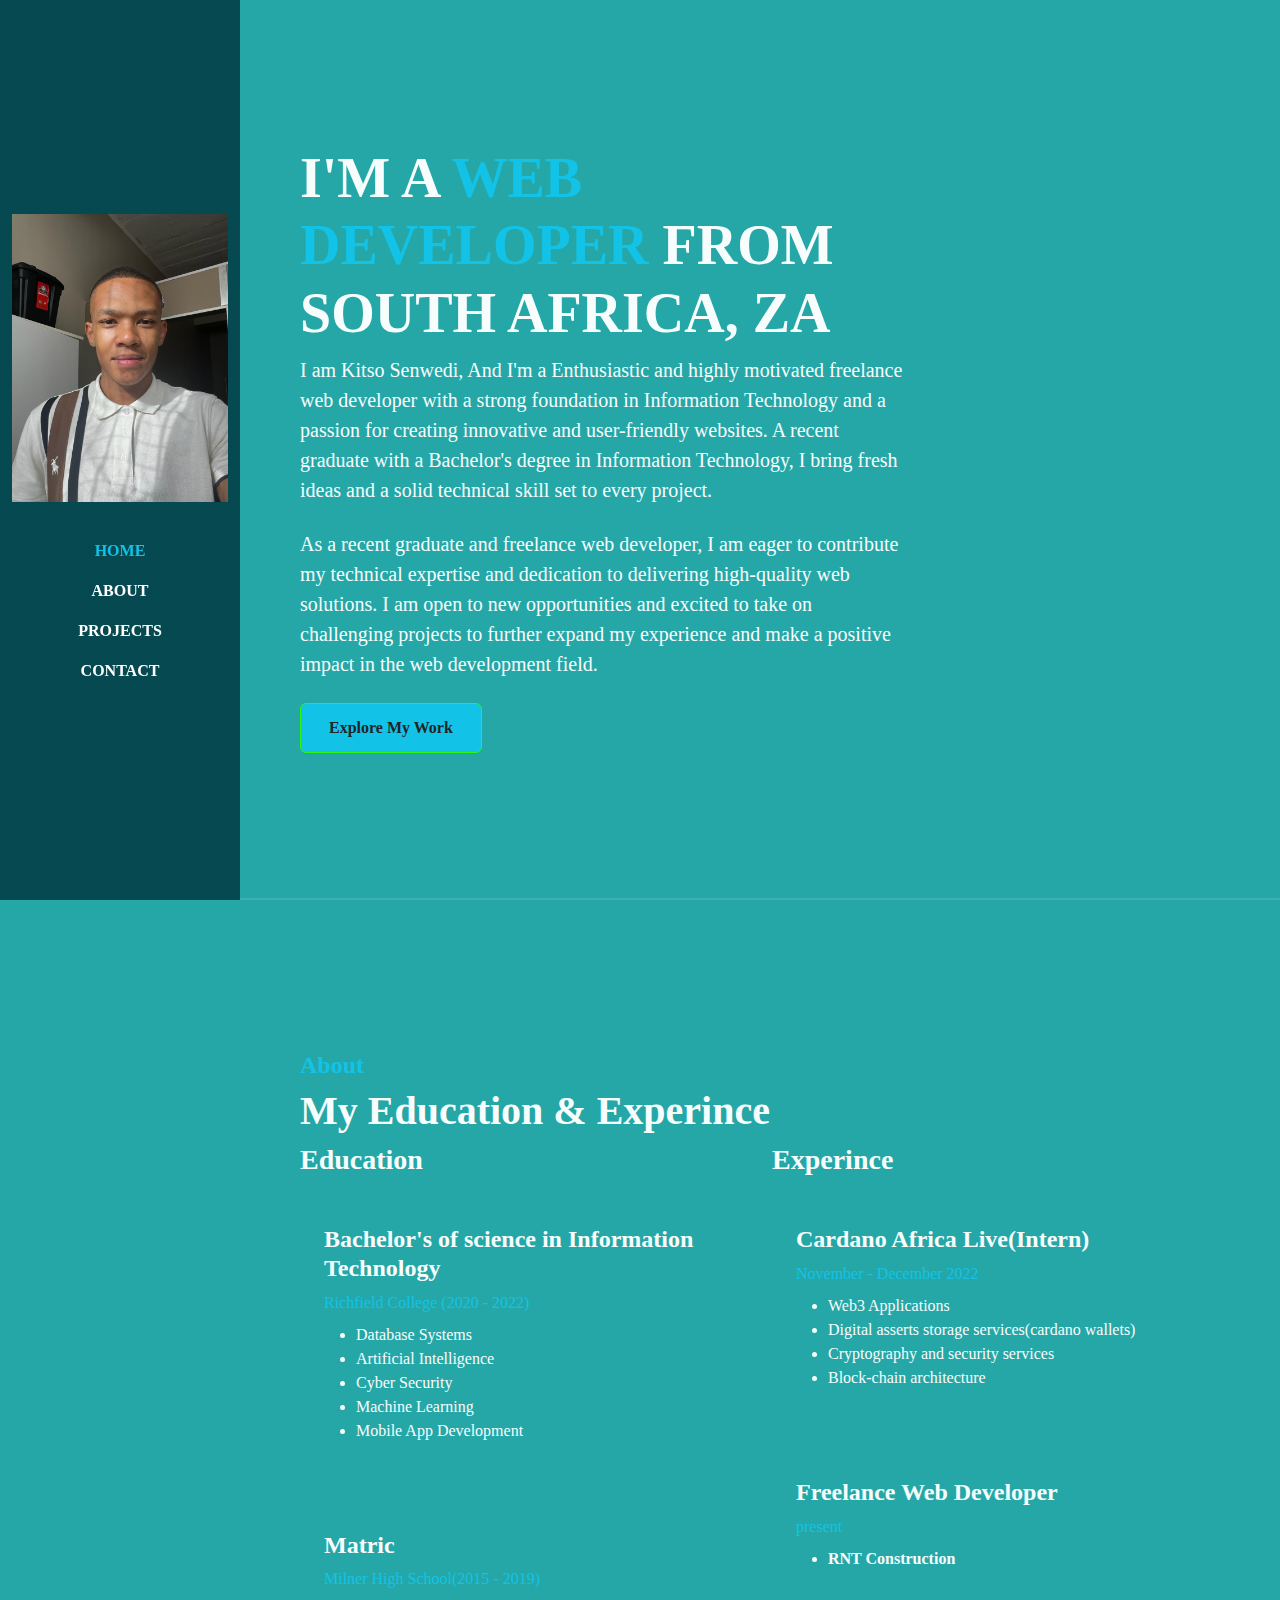
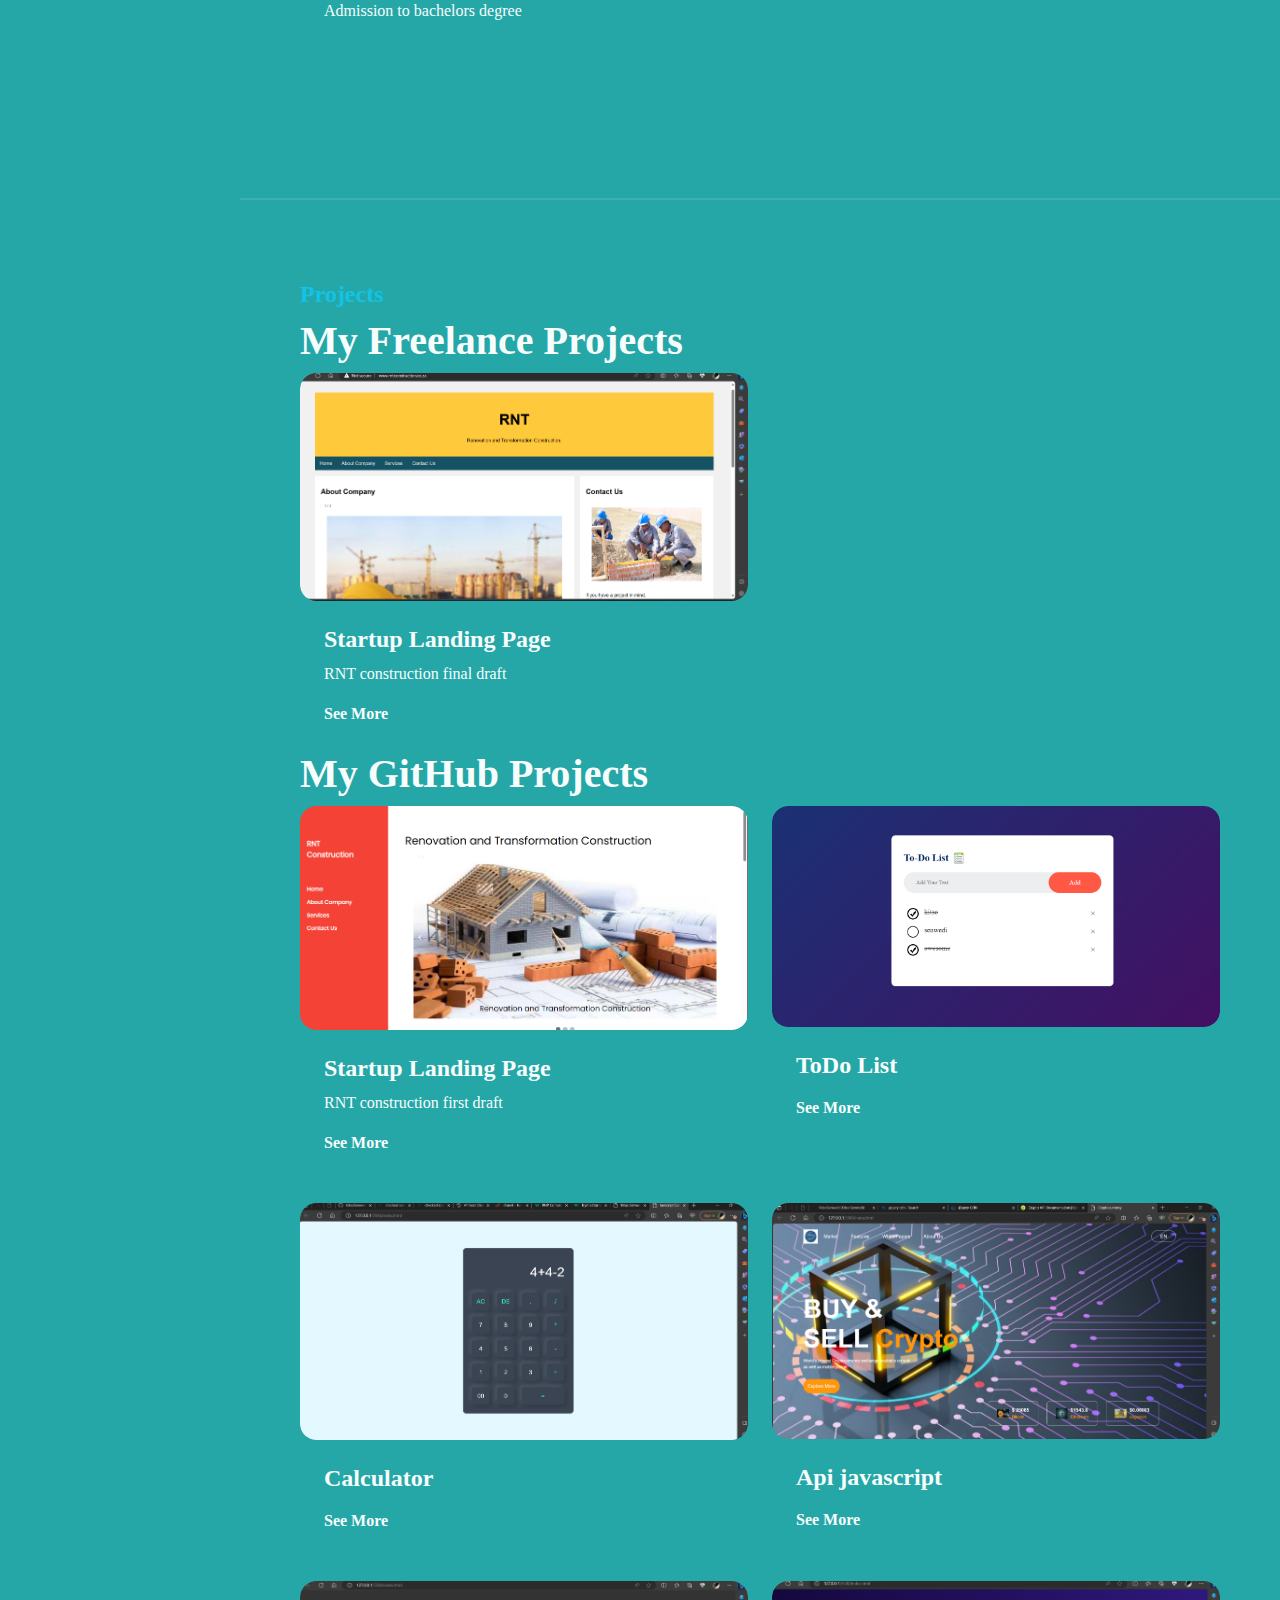
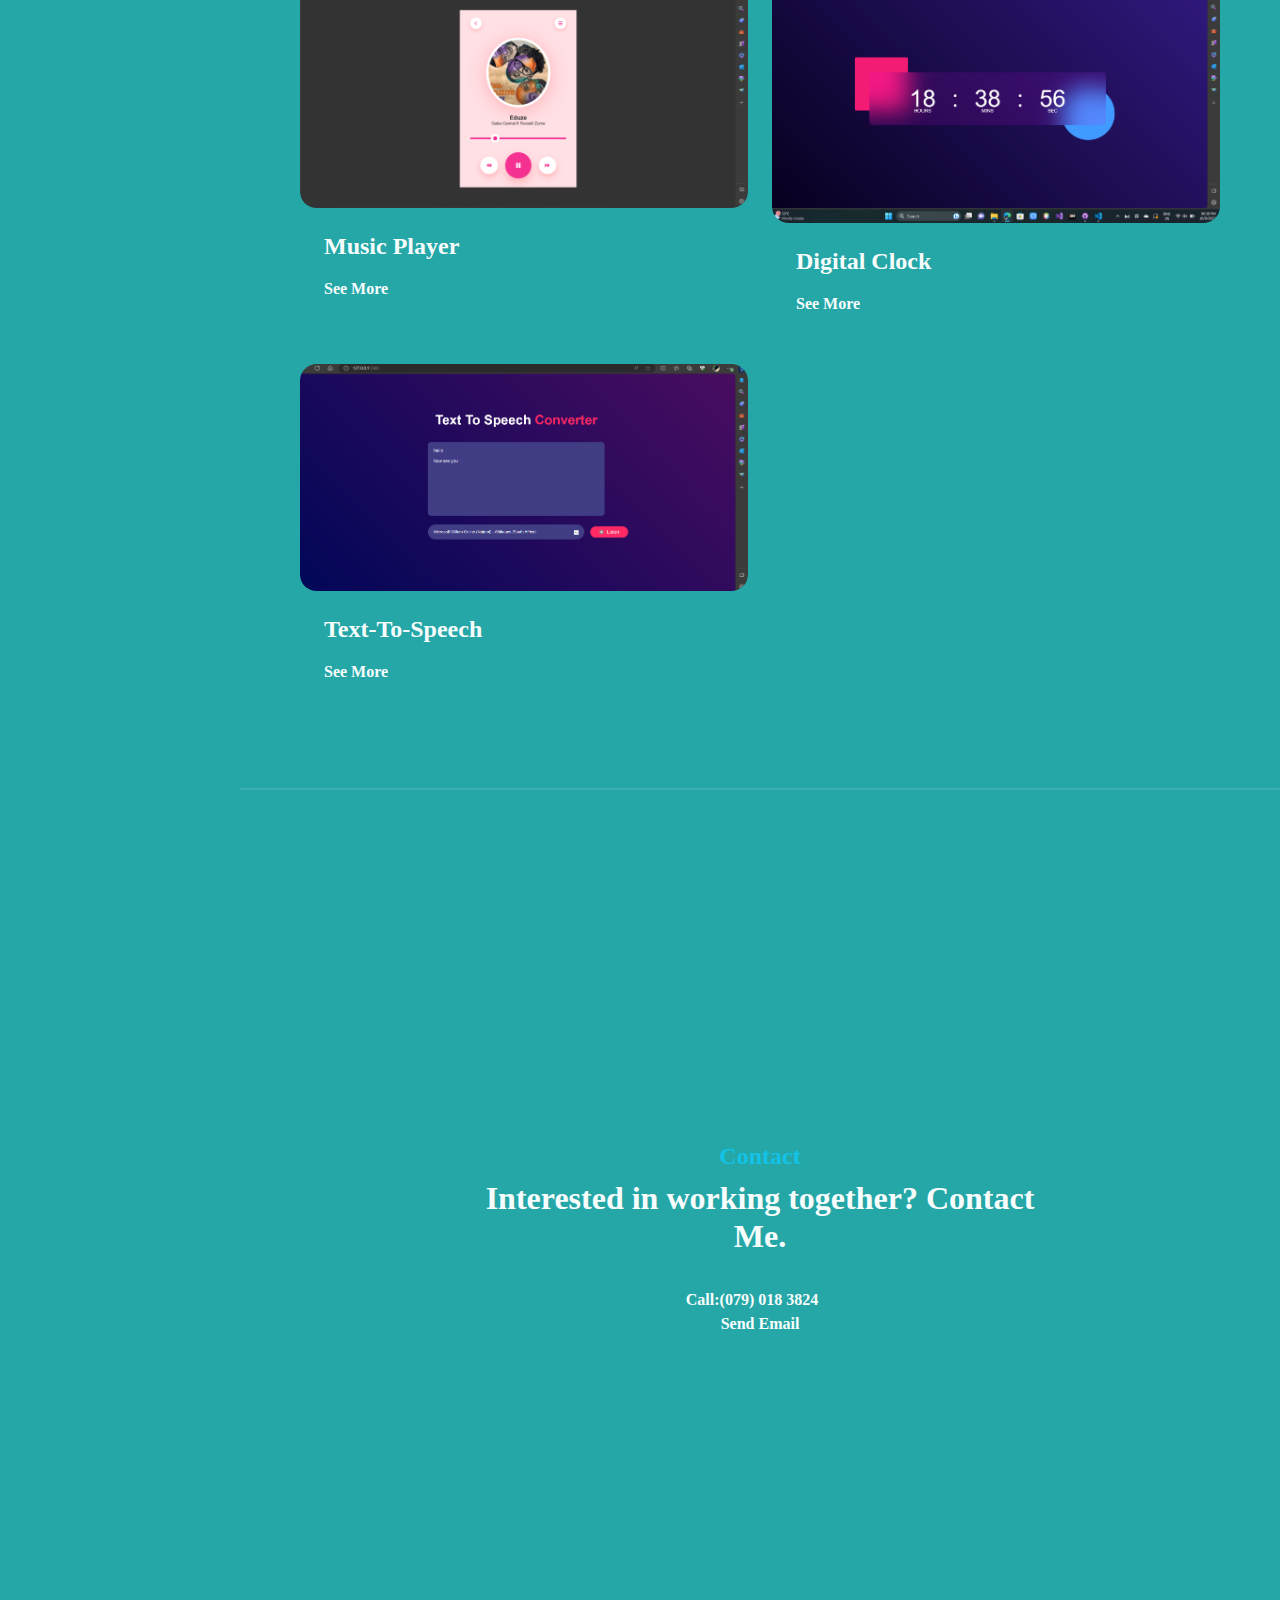
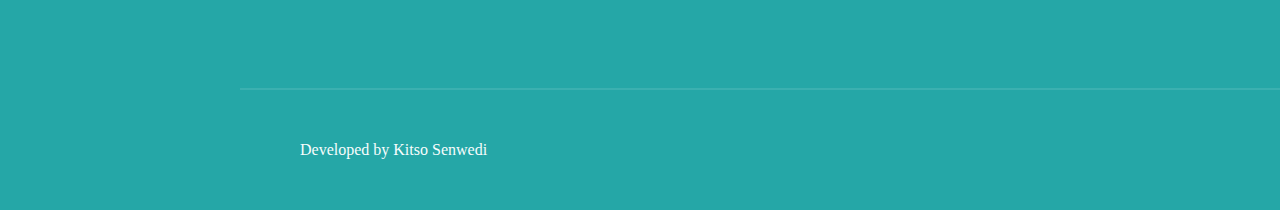
<file: index.html>
<!DOCTYPE html>
<html lang="en">
<head>
    <meta charset="UTF-8">
    <meta name="viewport" content="width=device-width, initial-scale=1.0">
    <title>Kitso Senwedi Web developer</title>
    <link rel="stylesheet" href="/assets/css/bootstrap.min.css">
    <link rel="stylesheet" href="/assets/css/style.css">
</head>
<body data-bs-spy="scroll" data-bs-target=".navbar">
    <!--navbar-->
    <nav class="navbar navbar-expand-lg navbar-dark fixed-top">
        <div class="container flex-lg-column">
          <a class="navbar-brand mx-lg-auto mb-lg-4" href="#">
            <span class="h3 fw-bold d-block d-lg-none">Kitso Senwedi</span>
            <img src="/assets/images/person.jpg" class="d-none d-lg-block" alt="">
          </a>
          <button class="navbar-toggler" type="button" data-bs-toggle="collapse" data-bs-target="#navbarNav" aria-controls="navbarNav" aria-expanded="false" aria-label="Toggle navigation">
            <span class="navbar-toggler-icon"></span>
          </button>
          <div class="collapse navbar-collapse" id="navbarNav">
            <ul class="navbar-nav ms-auto flex-lg-column text-lg-center">
              <li class="nav-item">
                <a class="nav-link active" aria-current="page" href="#home">Home</a>
              </li>
              <li class="nav-item">
                <a class="nav-link" href="#about">About</a>
              </li>
              <li class="nav-item">
                <a class="nav-link" href="#projects">Projects</a>
              </li>
              <li class="nav-item">
                <a class="nav-link" href="#contact">Contact</a>
              </li>
            </ul>
          </div>
        </div>
      </nav>
    <!--//navbar-->

    <!--content wrapper-->
      <div id="content-wrapper">
        <!--Home-->
        <section id="home" class="full-height px-lg-5">
          <div class="container">
            <div class="row">
              <div class="col-lg-8">
                <h1 class="display-4 fw-bold">I'M A <span class="text-brand">WEB DEVELOPER</span> FROM SOUTH AFRICA, ZA</h1>
                <p class="lead mt-2 mb-4">I am Kitso Senwedi, And I'm a Enthusiastic and highly motivated freelance web developer with a strong foundation in Information Technology and a passion for creating innovative and user-friendly websites. A recent graduate with a Bachelor's degree in Information Technology, I bring fresh ideas and a solid technical skill set to every project.</p>
                <p class="lead mt-2 mb-4">As a recent graduate and freelance web developer, I am eager to contribute my technical expertise and dedication to delivering high-quality web solutions. I am open to new opportunities and excited to take on challenging projects to further expand my experience and make a positive impact in the web development field.</p>
                <a href="#projects" class="btn btn-brand me-3">Explore My Work</a>
                
              </div>
            </div>
          </div>
        </section>
        <!--Home-->

        <!--About-->
        <section id="about" class="full-height px-lg-5">
          <div class="container">

            <div class="row">
              <div class="col-lg-8">
                <h4 class="text-brand">About</h4>
                <h1>My Education & Experince</h1>
              </div>
            </div>

            <div class="row gy-5">
              <div class="col-lg-6">

                <h3 class="mb-4">Education</h3>
                <div class="row gy-4">

                  <div class="col-12">
                    <div class="bg-base p-4 rounded-4">
                      <h4>Bachelor's of science in Information Technology</h4>
                      <p class="text-brand mb-2">Richfield College (2020 - 2022)</p>
                      <p class="mb-0">
                        <ul>
                          <li>Database Systems</li>
                          <li>Artificial Intelligence</li>
                          <li>Cyber Security</li>
                          <li>Machine Learning</li>
                          <li>Mobile App Development</li>                          
                        </ul>
                      </p>
                    </div>
                  </div>

                  <div class="col-12">
                    <div class="bg-base p-4 rounded-4">
                      <h4>Matric</h4>
                      <p class="text-brand mb-2">Milner High School(2015 - 2019)</p>
                      <p class="mb-0">Admission to bachelors degree</p>
                    </div>
                  </div>

                </div>

              </div>

              <div class="col-lg-6">
                <h3 class="mb-4">Experince</h3>
                <div class="row gy-4">

                  <div class="col-12">
                    <div class="bg-base p-4 rounded-4">
                      <h4>Cardano Africa Live(Intern)</h4>
                      <p class="text-brand mb-2">November - December 2022</p>
                      <p class="mb-0">
                        <ul>
                          <li>Web3 Applications</li>
                          <li>Digital asserts storage services(cardano wallets)</li>
                          <li>Cryptography and security services</li>
                          <li>Block-chain architecture</li>
                        </ul>
                      </p>
                    </div>
                  </div>

                  <div class="col-12">
                    <div class="bg-base p-4 rounded-4">
                      <h4>Freelance Web Developer</h4>
                      <p class="text-brand mb-2">present</p>
                      <p class="mb-0">
                        <ul>
                          <li><a href="http://www.rntconstruction.co.za/" class="link-custom">RNT Construction</a></li>                          
                        </ul>
                      </p>
                    </div>
                  </div>

                </div>
              </div>

            </div>

          </div>
        </section>
        <!--//About-->

        <!--Project-->
        <section id="projects" class="full-height px-lg-5">
          <div class="container">

            <div class="row">
              <div class="col-lg-8">
                <h4 class="text-brand">Projects</h4>
                <h1>My Freelance Projects</h1>
              </div>
            </div>

            <div class="row gy-4">
              <div class="col-md-6">
                <div class="card-custom rounded-4 bg-base">
                  <div class="card-custom-image rounded-4 ">
                    <img class="rounded-4" src="/assets/images/rnt.png" alt="">
                  </div>
                  <div class="card-custom-content p-4">
                    <h4>Startup Landing Page</h4>
                    <p>RNT construction final draft</p>
                    <a href="http://www.rntconstruction.co.za/" class="link-custom">See More</a>
                  </div>
                </div>             
              </div>
              </div>

            <div class="row">
              <div class="col-lg-8">
                
                <h1>My GitHub Projects</h1>
              </div>
            </div>

            <div class="row gy-4">
              <div class="col-md-6">
                <div class="card-custom rounded-4 bg-base">
                  <div class="card-custom-image rounded-4 ">
                    <img class="rounded-4" src="/assets/images/Screenshot .png" alt="">
                  </div>
                  <div class="card-custom-content p-4">
                    <h4>Startup Landing Page</h4>
                    <p>RNT construction first draft</p>
                    <a href="https://github.com/KitsoSenwedi/rnt.git" class="link-custom">See More</a>
                  </div>
                </div>             
              </div>

              <div class="col-md-6">
                <div class="card-custom rounded-4 bg-base">
                  <div class="card-custom-image rounded-4 ">
                    <img class="rounded-4" src="/assets/images/todo list.png" alt="">
                  </div>
                  <div class="card-custom-content p-4">
                    <h4>ToDo List</h4>
                    <p></p>
                    <a href="https://github.com/KitsoSenwedi/kitsos-to-do-list" class="link-custom">See More</a>
                  </div>
                </div>             
              </div>

              <div class="col-md-6">
                <div class="card-custom rounded-4 bg-base">
                  <div class="card-custom-image rounded-4 ">
                    <img class="rounded-4" src="/assets/images/calculator.png" alt="">
                  </div>
                  <div class="card-custom-content p-4">
                    <h4>Calculator</h4>
                    <p></p>
                    <a href="https://github.com/KitsoSenwedi/javascriptCalculator" class="link-custom">See More</a>
                  </div>
                </div>             
              </div>

              <div class="col-md-6">
                <div class="card-custom rounded-4 bg-base">
                  <div class="card-custom-image rounded-4 ">
                    <img class="rounded-4" src="/assets/images/api-javascript.png" alt="">
                  </div>
                  <div class="card-custom-content p-4">
                    <h4>Api javascript</h4>
                    <p></p>
                    <a href="https://github.com/KitsoSenwedi/cyrptocurrency-javascript" class="link-custom">See More</a>
                  </div>
                </div>             
              </div>

              <div class="col-md-6">
                <div class="card-custom rounded-4 bg-base">
                  <div class="card-custom-image rounded-4 ">
                    <img class="rounded-4" src="/assets/images/music-player.png" alt="">
                  </div>
                  <div class="card-custom-content p-4">
                    <h4>Music Player</h4>
                    <p></p>
                    <a href="https://github.com/KitsoSenwedi/musicplayer" class="link-custom">See More</a>
                  </div>
                </div>             
              </div>

              <div class="col-md-6">
                <div class="card-custom rounded-4 bg-base">
                  <div class="card-custom-image rounded-4 ">
                    <img class="rounded-4" src="/assets/images/digital-clock.png" alt="">
                  </div>
                  <div class="card-custom-content p-4">
                    <h4>Digital Clock</h4>
                    <p></p>
                    <a href="https://github.com/KitsoSenwedi/DigitalClock" class="link-custom">See More</a>
                  </div>
                </div>             
              </div>

              <div class="col-md-6">
                <div class="card-custom rounded-4 bg-base">
                  <div class="card-custom-image rounded-4 ">
                    <img class="rounded-4" src="/assets/images/text-to-speech.png" alt="">
                  </div>
                  <div class="card-custom-content p-4">
                    <h4>Text-To-Speech</h4>
                    <p></p>
                    <a href="https://github.com/KitsoSenwedi/text-to-speech" class="link-custom">See More</a>
                  </div>
                </div>             
              </div>

            </div>

          </div>
        </section>
        <!--//Project-->

        <!--contact-->
        <section id="contact" class="full-height px-lg-5">
          <div class="container">

            <div class="row justify-content-center text-center ">
              <div class="col-lg-8 pb-4">
                <h4 class="text-brand">Contact</h4>
                <h2>Interested in working together? Contact Me.</h2>
              </div>

              <a href="tel:+079 018 3824" class="link-custom me-3">Call:(079) 018 3824</a>
                <a href="mailto:senwedikitso@gmail.com" class="link-custom " >Send Email</a>

            </div>

          </div>
        </section>
        <!--//contact-->

        <!--Footer-->
        <footer class="py-5 px-lg-5">
          <div class="container">
            <div class="row gy-4 justify-content-between">
              <div class="col-auto">
                <p class="mb-0">Developed by Kitso Senwedi</p>
              </div>
              
            </div>
          </div>
        </footer>
        <!--footer-->


      </div>
    <!--//content wrapper-->
    
    <script src="/assets/js/bootstrap.min.js"></script>
</body>
</html>
</file>
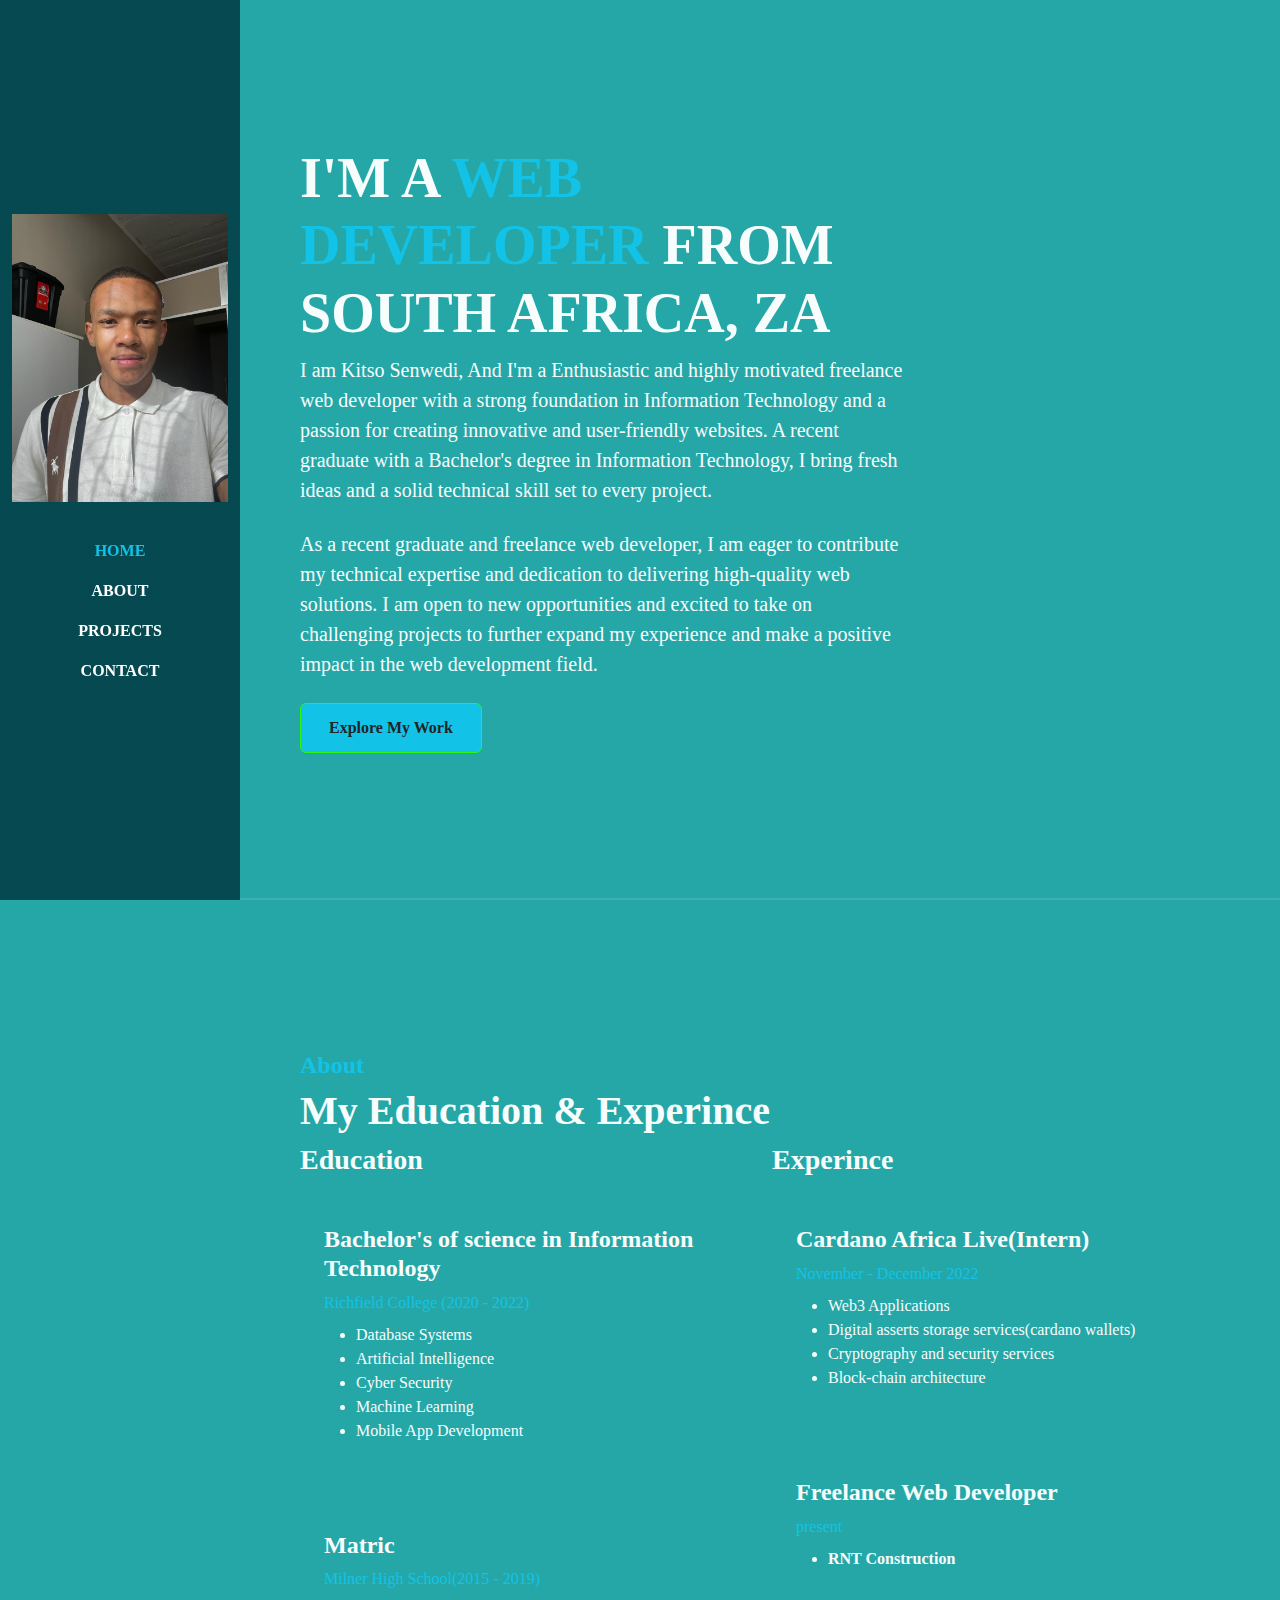
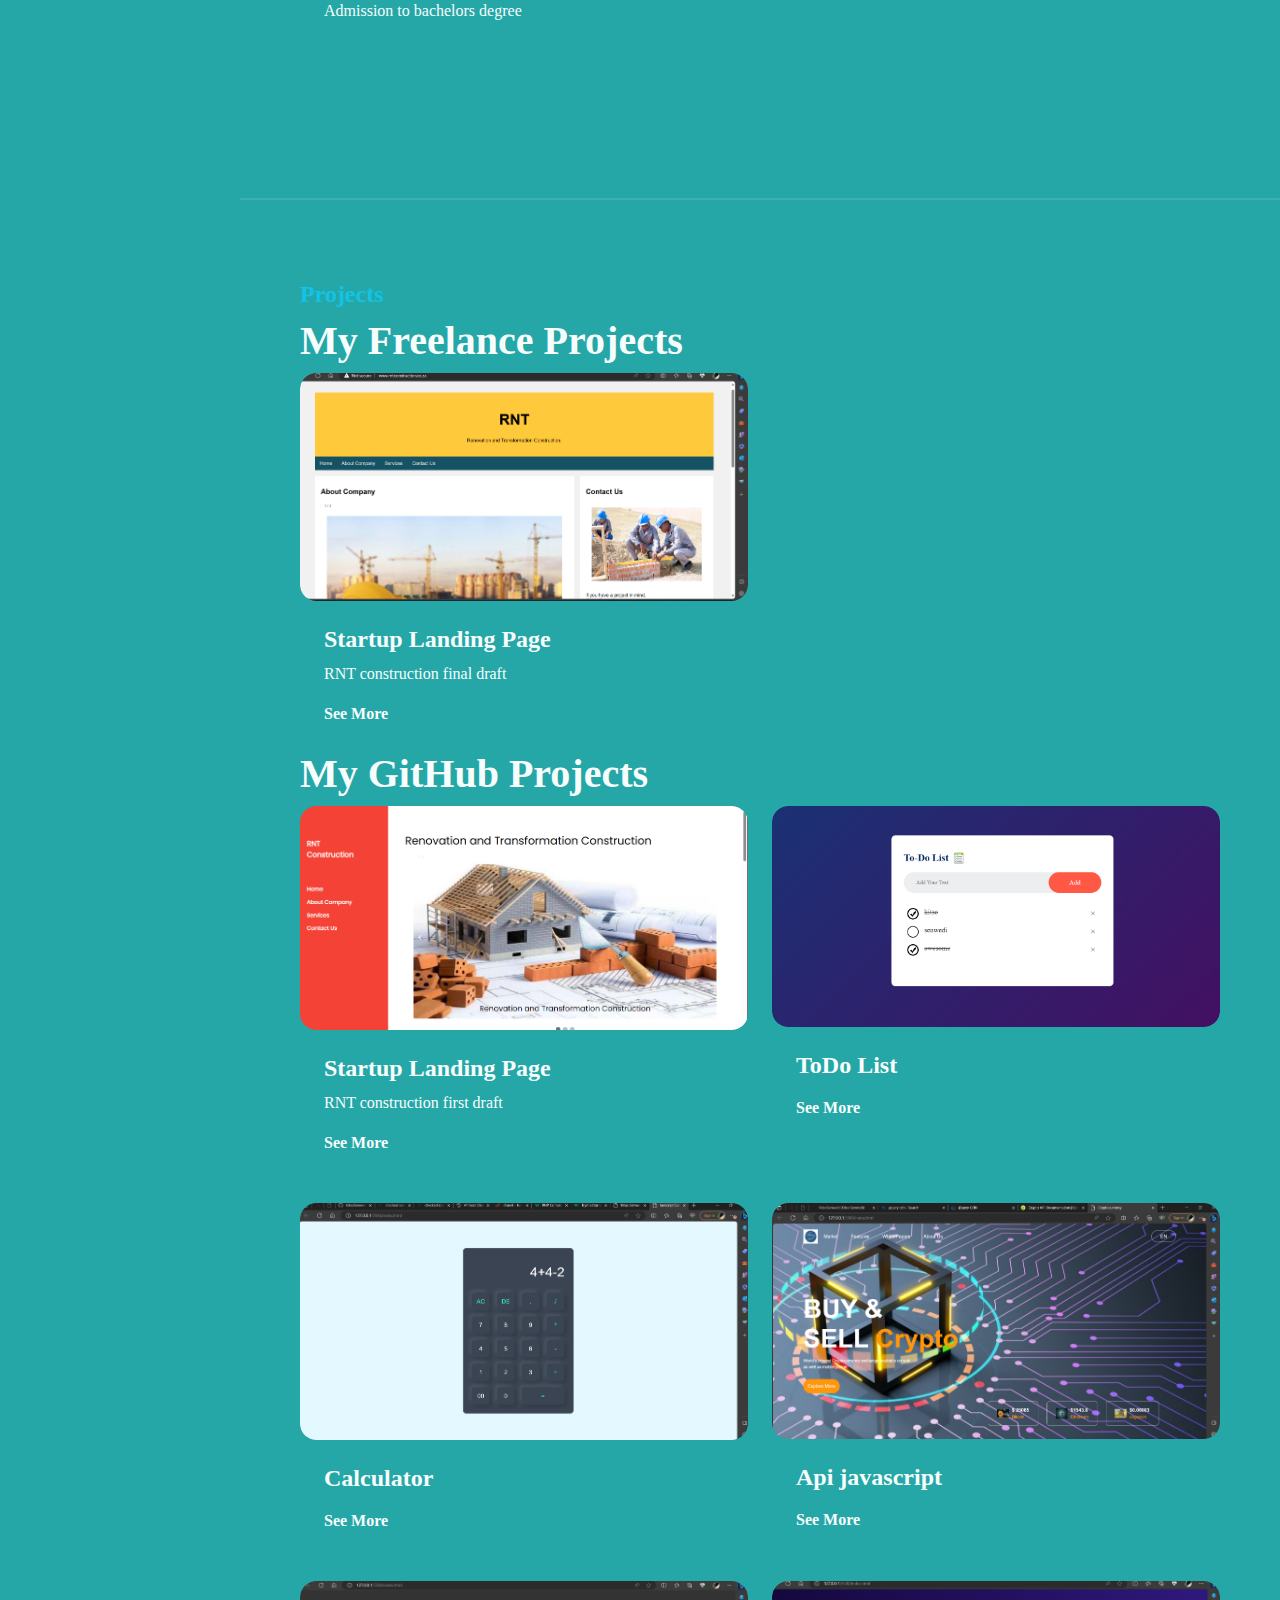
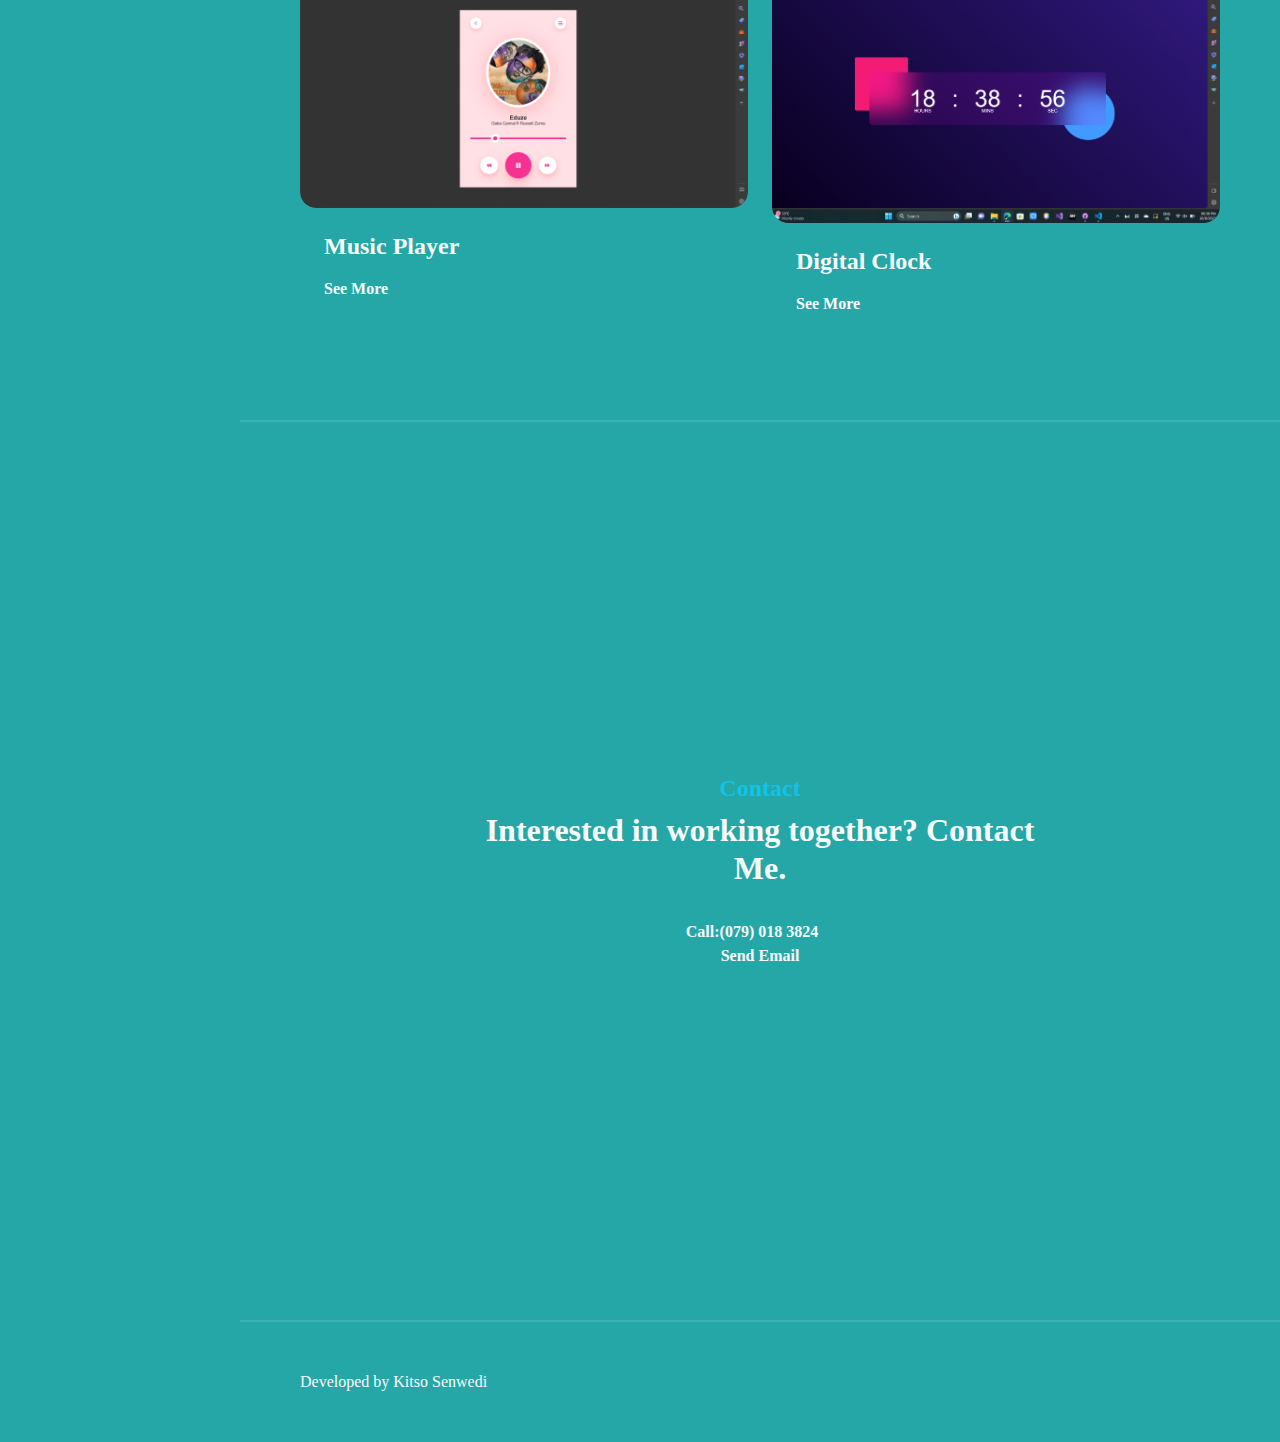
<file: assets/index.html>
<!DOCTYPE html>
<html lang="en">
<head>
    <meta charset="UTF-8">
    <meta name="viewport" content="width=device-width, initial-scale=1.0">
    <title>Kitso Senwedi Web developer</title>
    <link rel="stylesheet" href="/assets/css/bootstrap.min.css">
    <link rel="stylesheet" href="/assets/css/style.css">
</head>
<body data-bs-spy="scroll" data-bs-target=".navbar">
    <!--navbar-->
    <nav class="navbar navbar-expand-lg navbar-dark fixed-top">
        <div class="container flex-lg-column">
          <a class="navbar-brand mx-lg-auto mb-lg-4" href="#">
            <span class="h3 fw-bold d-block d-lg-none">Kitso Senwedi</span>
            <img src="/assets/images/person.jpg" class="d-none d-lg-block" alt="">
          </a>
          <button class="navbar-toggler" type="button" data-bs-toggle="collapse" data-bs-target="#navbarNav" aria-controls="navbarNav" aria-expanded="false" aria-label="Toggle navigation">
            <span class="navbar-toggler-icon"></span>
          </button>
          <div class="collapse navbar-collapse" id="navbarNav">
            <ul class="navbar-nav ms-auto flex-lg-column text-lg-center">
              <li class="nav-item">
                <a class="nav-link active" aria-current="page" href="#home">Home</a>
              </li>
              <li class="nav-item">
                <a class="nav-link" href="#about">About</a>
              </li>
              <li class="nav-item">
                <a class="nav-link" href="#projects">Projects</a>
              </li>
              <li class="nav-item">
                <a class="nav-link" href="#contact">Contact</a>
              </li>
            </ul>
          </div>
        </div>
      </nav>
    <!--//navbar-->

    <!--content wrapper-->
      <div id="content-wrapper">
        <!--Home-->
        <section id="home" class="full-height px-lg-5">
          <div class="container">
            <div class="row">
              <div class="col-lg-8">
                <h1 class="display-4 fw-bold">I'M A <span class="text-brand">WEB DEVELOPER</span> FROM SOUTH AFRICA, ZA</h1>
                <p class="lead mt-2 mb-4">I am Kitso Senwedi, And I'm a Enthusiastic and highly motivated freelance web developer with a strong foundation in Information Technology and a passion for creating innovative and user-friendly websites. A recent graduate with a Bachelor's degree in Information Technology, I bring fresh ideas and a solid technical skill set to every project.</p>
                <p class="lead mt-2 mb-4">As a recent graduate and freelance web developer, I am eager to contribute my technical expertise and dedication to delivering high-quality web solutions. I am open to new opportunities and excited to take on challenging projects to further expand my experience and make a positive impact in the web development field.</p>
                <a href="#projects" class="btn btn-brand me-3">Explore My Work</a>
                
              </div>
            </div>
          </div>
        </section>
        <!--Home-->

        <!--About-->
        <section id="about" class="full-height px-lg-5">
          <div class="container">

            <div class="row">
              <div class="col-lg-8">
                <h4 class="text-brand">About</h4>
                <h1>My Education & Experince</h1>
              </div>
            </div>

            <div class="row gy-5">
              <div class="col-lg-6">

                <h3 class="mb-4">Education</h3>
                <div class="row gy-4">

                  <div class="col-12">
                    <div class="bg-base p-4 rounded-4">
                      <h4>Bachelor's of science in Information Technology</h4>
                      <p class="text-brand mb-2">Richfield College (2020 - 2022)</p>
                      <p class="mb-0">
                        <ul>
                          <li>Database Systems</li>
                          <li>Artificial Intelligence</li>
                          <li>Cyber Security</li>
                          <li>Machine Learning</li>
                          <li>Mobile App Development</li>                          
                        </ul>
                      </p>
                    </div>
                  </div>

                  <div class="col-12">
                    <div class="bg-base p-4 rounded-4">
                      <h4>Matric</h4>
                      <p class="text-brand mb-2">Milner High School(2015 - 2019)</p>
                      <p class="mb-0">Admission to bachelors degree</p>
                    </div>
                  </div>

                </div>

              </div>

              <div class="col-lg-6">
                <h3 class="mb-4">Experince</h3>
                <div class="row gy-4">

                  <div class="col-12">
                    <div class="bg-base p-4 rounded-4">
                      <h4>Cardano Africa Live(Intern)</h4>
                      <p class="text-brand mb-2">November - December 2022</p>
                      <p class="mb-0">
                        <ul>
                          <li>Web3 Applications</li>
                          <li>Digital asserts storage services(cardano wallets)</li>
                          <li>Cryptography and security services</li>
                          <li>Block-chain architecture</li>
                        </ul>
                      </p>
                    </div>
                  </div>

                  <div class="col-12">
                    <div class="bg-base p-4 rounded-4">
                      <h4>Freelance Web Developer</h4>
                      <p class="text-brand mb-2">present</p>
                      <p class="mb-0">
                        <ul>
                          <li><a href="http://www.rntconstruction.co.za/" class="link-custom">RNT Construction</a></li>                          
                        </ul>
                      </p>
                    </div>
                  </div>

                </div>
              </div>

            </div>

          </div>
        </section>
        <!--//About-->

        <!--Project-->
        <section id="projects" class="full-height px-lg-5">
          <div class="container">

            <div class="row">
              <div class="col-lg-8">
                <h4 class="text-brand">Projects</h4>
                <h1>My Freelance Projects</h1>
              </div>
            </div>

            <div class="row gy-4">
              <div class="col-md-6">
                <div class="card-custom rounded-4 bg-base">
                  <div class="card-custom-image rounded-4 ">
                    <img class="rounded-4" src="/assets/images/rnt.png" alt="">
                  </div>
                  <div class="card-custom-content p-4">
                    <h4>Startup Landing Page</h4>
                    <p>RNT construction final draft</p>
                    <a href="http://www.rntconstruction.co.za/" class="link-custom">See More</a>
                  </div>
                </div>             
              </div>
              </div>

            <div class="row">
              <div class="col-lg-8">
                
                <h1>My GitHub Projects</h1>
              </div>
            </div>

            <div class="row gy-4">
              <div class="col-md-6">
                <div class="card-custom rounded-4 bg-base">
                  <div class="card-custom-image rounded-4 ">
                    <img class="rounded-4" src="/assets/images/Screenshot .png" alt="">
                  </div>
                  <div class="card-custom-content p-4">
                    <h4>Startup Landing Page</h4>
                    <p>RNT construction first draft</p>
                    <a href="https://github.com/KitsoSenwedi/rnt.git" class="link-custom">See More</a>
                  </div>
                </div>             
              </div>

              <div class="col-md-6">
                <div class="card-custom rounded-4 bg-base">
                  <div class="card-custom-image rounded-4 ">
                    <img class="rounded-4" src="/assets/images/todo list.png" alt="">
                  </div>
                  <div class="card-custom-content p-4">
                    <h4>ToDo List</h4>
                    <p></p>
                    <a href="https://github.com/KitsoSenwedi/kitsos-to-do-list" class="link-custom">See More</a>
                  </div>
                </div>             
              </div>

              <div class="col-md-6">
                <div class="card-custom rounded-4 bg-base">
                  <div class="card-custom-image rounded-4 ">
                    <img class="rounded-4" src="/assets/images/calculator.png" alt="">
                  </div>
                  <div class="card-custom-content p-4">
                    <h4>Calculator</h4>
                    <p></p>
                    <a href="https://github.com/KitsoSenwedi/javascriptCalculator" class="link-custom">See More</a>
                  </div>
                </div>             
              </div>

              <div class="col-md-6">
                <div class="card-custom rounded-4 bg-base">
                  <div class="card-custom-image rounded-4 ">
                    <img class="rounded-4" src="/assets/images/api-javascript.png" alt="">
                  </div>
                  <div class="card-custom-content p-4">
                    <h4>Api javascript</h4>
                    <p></p>
                    <a href="https://github.com/KitsoSenwedi/cyrptocurrency-javascript" class="link-custom">See More</a>
                  </div>
                </div>             
              </div>

              <div class="col-md-6">
                <div class="card-custom rounded-4 bg-base">
                  <div class="card-custom-image rounded-4 ">
                    <img class="rounded-4" src="/assets/images/music-player.png" alt="">
                  </div>
                  <div class="card-custom-content p-4">
                    <h4>Music Player</h4>
                    <p></p>
                    <a href="https://github.com/KitsoSenwedi/musicplayer" class="link-custom">See More</a>
                  </div>
                </div>             
              </div>

              <div class="col-md-6">
                <div class="card-custom rounded-4 bg-base">
                  <div class="card-custom-image rounded-4 ">
                    <img class="rounded-4" src="/assets/images/digital-clock.png" alt="">
                  </div>
                  <div class="card-custom-content p-4">
                    <h4>Digital Clock</h4>
                    <p></p>
                    <a href="https://github.com/KitsoSenwedi/DigitalClock" class="link-custom">See More</a>
                  </div>
                </div>             
              </div>

            </div>

          </div>
        </section>
        <!--//Project-->

        <!--contact-->
        <section id="contact" class="full-height px-lg-5">
          <div class="container">

            <div class="row justify-content-center text-center ">
              <div class="col-lg-8 pb-4">
                <h4 class="text-brand">Contact</h4>
                <h2>Interested in working together? Contact Me.</h2>
              </div>

              <a href="tel:+079 018 3824" class="link-custom me-3">Call:(079) 018 3824</a>
                <a href="mailto:senwedikitso@gmail.com" class="link-custom " >Send Email</a>

            </div>

          </div>
        </section>
        <!--//contact-->

        <!--Footer-->
        <footer class="py-5 px-lg-5">
          <div class="container">
            <div class="row gy-4 justify-content-between">
              <div class="col-auto">
                <p class="mb-0">Developed by Kitso Senwedi</p>
              </div>
              
            </div>
          </div>
        </footer>
        <!--footer-->


      </div>
    <!--//content wrapper-->
    
    <script src="/assets/js/bootstrap.min.js"></script>
</body>
</html>
</file>
<file: assets/css/style.css>
:root {
    --color-body:#f7fdfd;
    --color-headings:#082626;
    --color-base:#abeded;
    --color-base2:#25a7a7;
    --color-brand:#12c3e7;
    --color-brand2:#2df70a;
    --sidbar-width: 240px;
    --font-base: "Helvetica Neue",
}

body {
    background-color: var(--color-base2);
    color: var(--color-body);
    font-family: var(--color-base), sans-serif;
}

h1,h2,h3,h4,h5,h6 {
    color: var(--color-heading);
    font-weight: 700;
}

a {
    text-decoration: none;
    color: var(--color-body);
    transition: all 0.4s ease;
}

a:hover{
    color: var(--color-brand);
}

img {
    width: 100%;
}

.text-brand {
    color: var(--color-brand);
}

.full-height {
    min-height: 100vh;
    height: 100%;
    display: flex;
    flex-direction: column;
    justify-content: center;
    padding-top: 80px;
    padding-bottom: 80px;
    border-bottom: 2px solid rgba(255, 255, 255, 0.1);
}

/* Navbar */
.navbar {
    background-color: var(--color-base);
}

.navbar .nav-link{
    font-weight: 700;
    text-transform: uppercase;
    color: #fff;
}

.navbar .nav-link:hover {
    color: var(--color-brand);
}

.navbar .nav-link.active {
    color: var(--color-brand);
}

@media (min-width: 992px) {
    .navbar{
        min-height: 100vh;
        width: var(--sidbar-width);
        background: linear-gradient(rgba(3, 63, 71, 0.9), rgba(3, 63, 71, 0.9));
        background-size: cover;
        background-position: center;
    }

    

    #content-wrapper {
        padding-left: var(--sidbar-width);
    }

}

.btn {
    padding: 12px 28px;
    font-weight: 700;
}

.btn-brand {
    background-color: var(--color-brand);
    border-color:var(--color-brand2);
}

.btn-brand:hover, .btn-brand:focus {
    background-color: var(--color-brand2);
    color: var(--color-base);
    border-color: var(--color-brand2);
}

.link-custom {
    font-weight: 700;
    position: relative;
}

.link-custom:after{
    content: "";
    width: 0%;
    height: 2px;
    background-color: var(--color-brand);
    position: absolute;
    left: 0;
    top: 110%;
    transition: all 0.4s;
}

.link-custom:hover::after{
    width: 100%;
}

.card-custom .card-custom-image {
    overflow: hidden;
}

.card-custom .card-custom-image {
    transition: all 0.4s;
}
.card-custom:hover .card-custom-image{
    transform:scale(1.1)
}

#contact .form-control{
    background-color: var(--color-base);
    border-color: var(--color-base);
    color:var(--color-body);
}

#contact .form-control:focus{
    border-color: var(--color-brand);
    box-shadow: none;
}

#contact .form-control::placeholder{
    color: var(--color-body);
}

#contact input.form-control{
    height: 44px;
}
</file>
